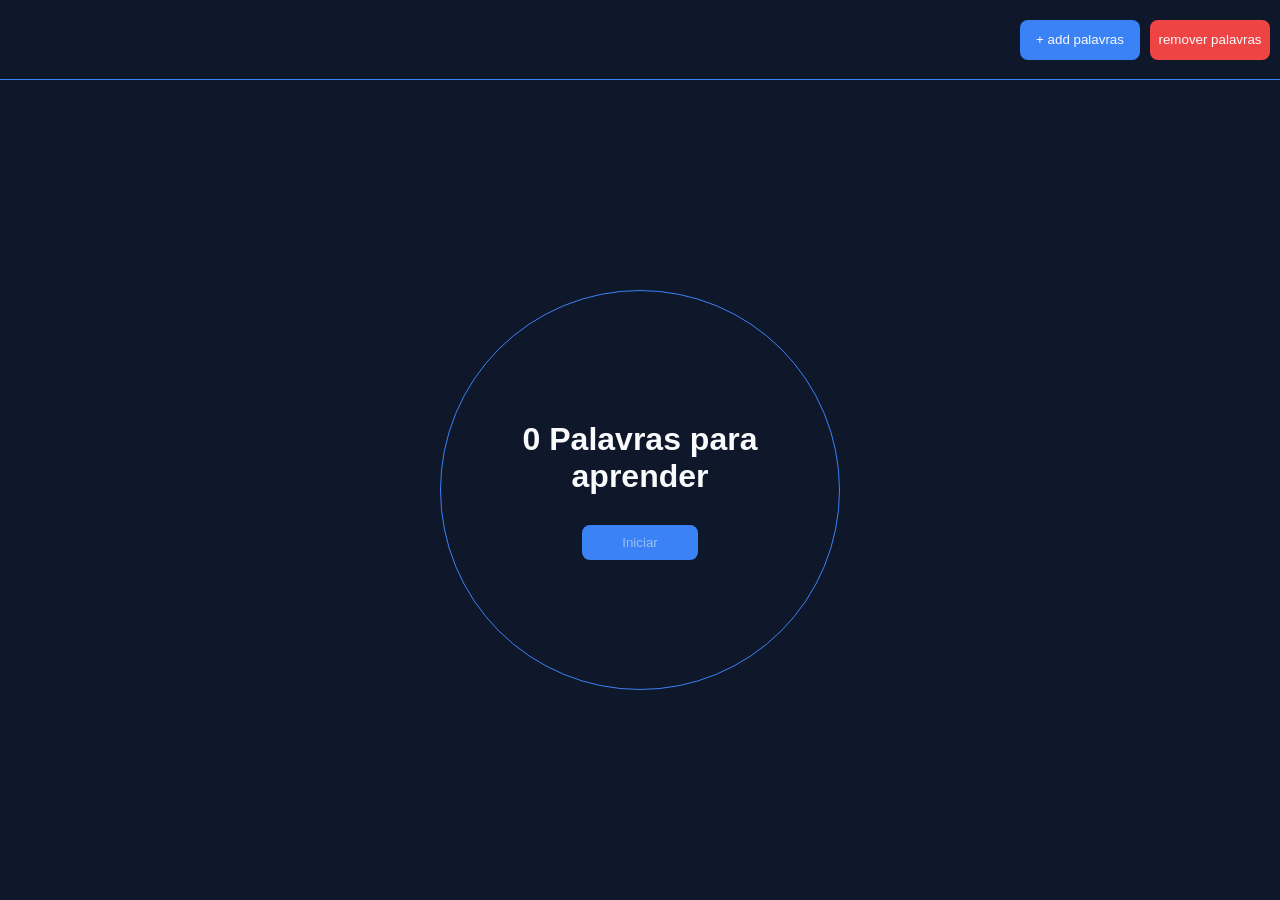
<file: index.html>
<!DOCTYPE html>
<html lang="pt-BR">
<head>
    <meta charset="UTF-8">
    <meta name="viewport" content="width=device-width, initial-scale=1.0">
    <link rel="stylesheet" href="styles.css">
    <title>Teste Seu Inglês</title>
</head>
<body>

    <header class="header-home">
        <button class="btn-add" id="btn-add">+ add palavras</button>
        <button class="btn-remove" id="btn-remove">remover palavras</button>
    </header>

    <main class="main-home">
        <section class="section-home">
            <h1 class="title" id="title">0  Palavras para aprender</h1>
            <button class="btn-start">
                <a href="quest.html" id="link">Iniciar</a>
            </button>
        </section>
    </main>

    <div class="model-add" id="model-add">
        <form class="form-add" id="model-filho">
            <h3>Adicione a palavrar que você quer aprender</h3>
            <input type="text" name="english" placeholder="Digite sua palavra em inglês..." required>
            <input type="text" name="portugues" placeholder="Digite sua palavra em português..." required>
            <button type="submit">Adicionar</button>
        </form>
    </div>
    
</body>

<script src="js/home.js"></script>
</html>
</file>
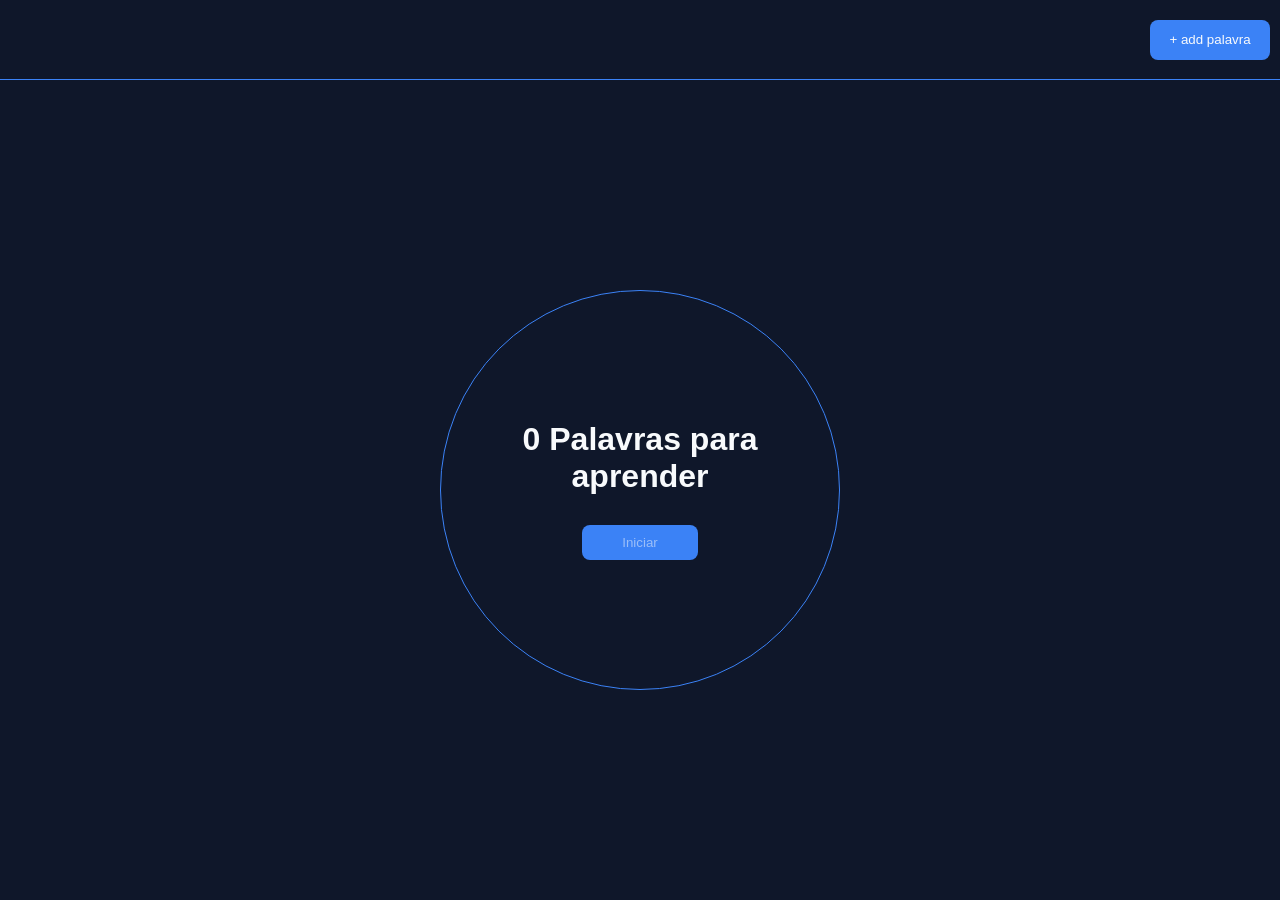
<file: home.html>
<!DOCTYPE html>
<html lang="pt-BR">
<head>
    <meta charset="UTF-8">
    <meta name="viewport" content="width=device-width, initial-scale=1.0">
    <link rel="stylesheet" href="styles.css">
    <title>Teste Seu Inglês</title>
</head>
<body>

    <header class="header-home">
        <button class="btn-add" id="btn-add">+ add palavra</button>
    </header>

    <main class="main-home">
        <section class="section-home">
            <h1 class="title" id="title">0  Palavras para aprender</h1>
            <button class="btn-start">
                <a href="quest.html" id="link">Iniciar</a>
            </button>
        </section>
    </main>

    <div class="model-add" id="model-add">
        <form class="form-add" id="model-filho">
            <h3>Adicione a palavrar que você quer aprender</h3>
            <input type="text" name="english" placeholder="Digite sua palavra em inglês..." required>
            <input type="text" name="portugues" placeholder="Digite sua palavra em português..." required>
            <button type="submit">Adicionar</button>
        </form>
    </div>
    
</body>

<script src="js/home.js"></script>
</html>
</file>
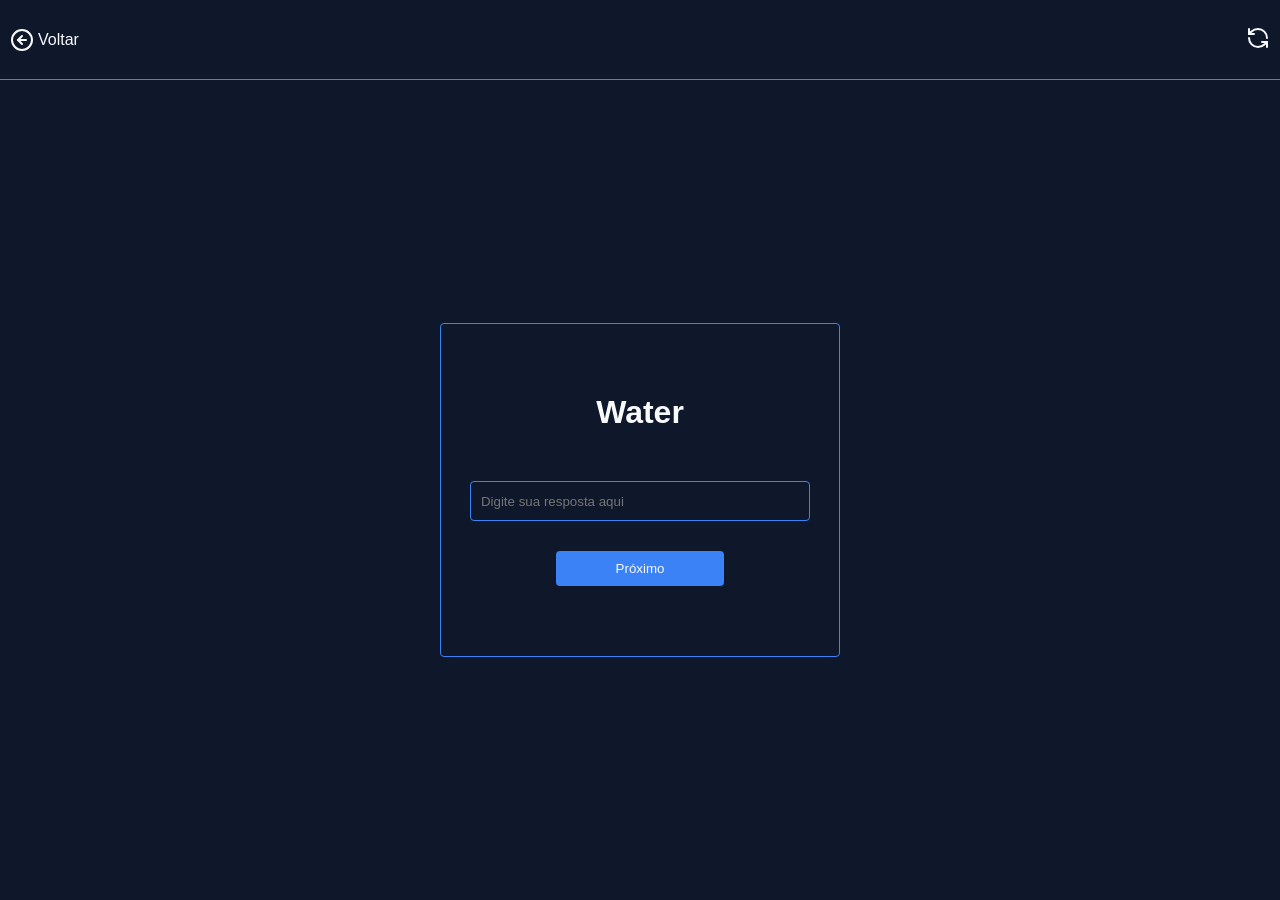
<file: quest.html>
<!DOCTYPE html>
<html lang="pt-BR">
<head>
    <meta charset="UTF-8">
    <meta name="viewport" content="width=device-width, initial-scale=1.0">
    <link rel="stylesheet" href="styles.css">
    <title>Teste Seu Inglês</title>
</head>
<body>
    <header class="header-quest">
        <a href="index.html" class="btn-link-quest">
            <svg xmlns="http://www.w3.org/2000/svg" width="24" height="24" viewBox="0 0 24 24" fill="none" stroke="currentColor" stroke-width="2" stroke-linecap="round" stroke-linejoin="round" class="lucide lucide-circle-arrow-left-icon lucide-circle-arrow-left"><circle cx="12" cy="12" r="10"/><path d="m12 8-4 4 4 4"/><path d="M16 12H8"/></svg>
            Voltar
        </a>

        <button class="btn-refresh" id="refresh">
            <svg xmlns="http://www.w3.org/2000/svg" width="24" height="24" viewBox="0 0 24 24" fill="none" stroke="currentColor" stroke-width="2" stroke-linecap="round" stroke-linejoin="round" class="lucide lucide-refresh-ccw-icon lucide-refresh-ccw"><path d="M21 12a9 9 0 0 0-9-9 9.75 9.75 0 0 0-6.74 2.74L3 8"/><path d="M3 3v5h5"/><path d="M3 12a9 9 0 0 0 9 9 9.75 9.75 0 0 0 6.74-2.74L21 16"/><path d="M16 16h5v5"/></svg>
        </button>
    </header>

    <main class="main">
        <section class="section-quest">
            <label for="palavra" class="label-quest">Water</label>
            <input type="text" name="palavra" id="input-palavra" class="input-quest" placeholder="Digite sua resposta aqui">
            <button class="btn-next">Próximo</button>
        </section>
    </main>
</body>

<script src="js/quest.js"></script>
</html>
</file>
<file: styles.css>
* {
    margin: 0;
    padding: 0;
    box-sizing: border-box;
}

:root {
    --background: #0F172A;
    --main-text: #F8FAFC;
    --secondary-text: #94A3B8;
    --main-button: #3B82F6;
    --hover-button: #2563EB;
    --success: #22C55E;
    --erro: #EF4444;
}

button {
    cursor: pointer;
    border: none;
}

a {
    text-decoration: none;
    color: var(--main-text);
}

body {
    min-height: 100vh;
    background-color: #0F172A;
    color: var(--main-text);
    font-family: Arial, Helvetica, sans-serif;
}

header {
    width: 100%;
    height: 80px;
    border-bottom: 1px solid var(--main-button);
    padding: 10px;
}

.header-home {
    display: flex;
    justify-content: flex-end;
    align-items: center;
}

.btn-add {
    width: 120px;
    height: 40px;
    background-color: var(--main-button);
    color: var(--main-text);
    border-radius: 8px;
    transition: all .9s;
}

.btn-remove {
    width: 120px;
    height: 40px;
    background-color: var(--erro);
    color: var(--main-text);
    border-radius: 8px;
    transition: all .9s;
    margin-left: 10px;
}

.btn-remove:hover {
    background-color: #ec2727;
    transform: scale(1.05);
}

.btn-add:hover,
.btn-start:hover,
.form-add button:hover {
    background-color: var(--hover-button);
    transform: scale(1.05);
}

main {
    min-height: calc(100vh - 80px);
    display: flex;
    justify-content: center;
    align-items: center;
}

.section-home {
    width: 400px;
    height: 400px;
    border: 1px solid var(--main-button);
    display: flex;
    flex-direction: column;
    justify-content: center;
    align-items: center;
    gap: 10px;
    border-radius: 50%;
}

.title {
    max-width: 300px;
    font-size: 32px;
    font-weight: 700;
    text-align: center;
}

.btn-start {
    margin-top: 20px;
    background-color: var(--main-button);
    border-radius: 8px;
    transition: all .9s;
}

.btn-start a {
    padding: 10px 40px;
    display: block;
}

.model-add {
    position: fixed;
    top: 0;
    left: 0;
    width: 100vw;
    height: 100vh;
    background-color: rgba(0, 0, 0, 0.6);
    z-index: 99;
    display: none;
    justify-content: center;
    align-items: center;
}

.form-add {
    width: 400px;
    background-color: white;
    padding: 40px 15px;
    border-radius: 4px;
}

.form-add h3 {
    text-align: center;
    color: var(--background);
    text-transform: uppercase;
    font-size: 20px;
    font-weight: 500;
    margin-bottom: 20px;
}

.form-add input {
    display: block;
    margin: 15px auto 0;
    width: 70%;
    height: 30px;
    border: 1px solid var(--secondary-text);
    border-radius: 4px;
    outline: none;
    padding: 0 6px;
}

.form-add button {
    margin: 20px auto 0;
    display: block;
    padding: 6px 50px;
    background-color: var(--main-button);
    color: var(--main-text);
    border-radius: 4px;
    transition: all .5s;
}

.model-remove {
    position: fixed;
    top: 0;
    left: 0;
    width: 100vw;
    height: 100vh;
    background: rgba(0, 0, 0, 0.6);
    display: flex;
    justify-content: center;
    align-items: center;
}

.box-model {
    position: relative;
    width: 400px;
    max-height: 600px;
    height: auto;
    overflow-y: auto;
    background-color: #F8FAFC;
    color: #0F172A;
    border-radius: 8px;
}

.box-model h1 {
    text-align: center;
    padding: 10px 0;
    text-transform: uppercase;
    font-weight: 700;
    font-size: 24px;
}

.btn-close {
    position: absolute;
    top: 8px;
    right: 8px;
    font-size: 20px;
    background-color: transparent;
    transition: all 0.5s;
}

.btn-close:hover {
    color: var(--erro);
}

.box-model ul {
    display: flex;
    flex-direction: column;
}

.line-model {
    display: flex;
    align-items: center;
    padding: 10px 0;
    border-bottom: 1px solid var(--secondary-text);
}

.line-model li {
    flex: 1;
    text-align: center;
}

.line-model button {
    background-color: var(--erro);
    color: var(--main-text);
    padding: 5px 7px;
    border-radius: 4px;
    margin-right: 10px;
}

.box-model p {
    text-align: center;
    margin-top: 30px;
}


/* Page Quest */

.header-quest {
    display: flex;
    justify-content: space-between;
    align-items: center;
}

.btn-link-quest {
    display: flex;
    align-items: center;
    gap: 4px;
    transition: all 0.3s;
}

.btn-refresh {
    background-color: transparent;
    color: var(--main-text);
    transition: all 0.3s;
}

.btn-link-quest:hover,
.btn-refresh:hover {
    color: var(--hover-button);
    transform: scale(1.05);
}

.section-quest {
    width: 400px;
    border: 1px solid var(--main-button);
    border-radius: 4px;
    padding: 70px 10px;
}

.label-quest {
    display: block;
    text-align: center;
    font-size: 32px;
    font-weight: 700;
}

.input-quest {
    display: block;
    width: 90%;
    height: 40px;
    margin: 50px auto 30px;
    border: 1px solid var(--main-button);
    background-color: var(--background);
    color: var(--main-text);
    outline: none;
    padding: 0 10px;
    border-radius: 4px;
}

.btn-next {
    display: block;
    margin: 0 auto;
    padding: 10px 60px;
    background-color: var(--main-button);
    color: var(--main-text);
    border-radius: 4px;
    transition: all 0.3s;
}

.btn-next:hover {
    background-color: var(--hover-button);
}

/* Parte final do quest */

.resumo-quests {
    padding: 0 2%;
    margin: 40px 0;
    display: flex;
    flex-direction: column;
    gap: 16px;
}

.title-resumo {
    text-align: center;
}

.box {
    background: var(--secondary-background);
    border-radius: 14px;
    padding: 18px;
    box-shadow: 0 4px 12px rgba(0,0,0,.08);
    transition: .2s ease;
}

.box:hover {
    transform: translateY(-2px);
}

.success {
    border-left: 5px solid var(--success);
}

.error {
    border-left: 5px solid var(--erro);
}

.box-header {
    margin-bottom: 14px;
}

.status {
    font-size: 13px;
    font-weight: 600;
    padding: 6px 12px;
    border-radius: 999px;
}

.success .status {
    background: rgba(34, 197, 94, .15);
    color: var(--success);
}

.error .status {
    background: rgba(239, 68, 68, .15);
    color: var(--erro);
}

.question,
.answer,
.correct-answer {
    margin-top: 12px;
}

.question strong,
.answer strong,
.correct-answer strong {
    display: block;
    font-size: 14px;
    color: var(--secondary-text);
    margin-bottom: 4px;
}

.question p,
.answer p,
.correct-answer p {
    margin: 0;
    line-height: 1.5;
    text-transform: capitalize;
}

.correct-answer {
    margin-top: 16px;
    padding: 12px;
    border-radius: 10px;
    background: rgba(34, 197, 94, .08);
}
</file>
